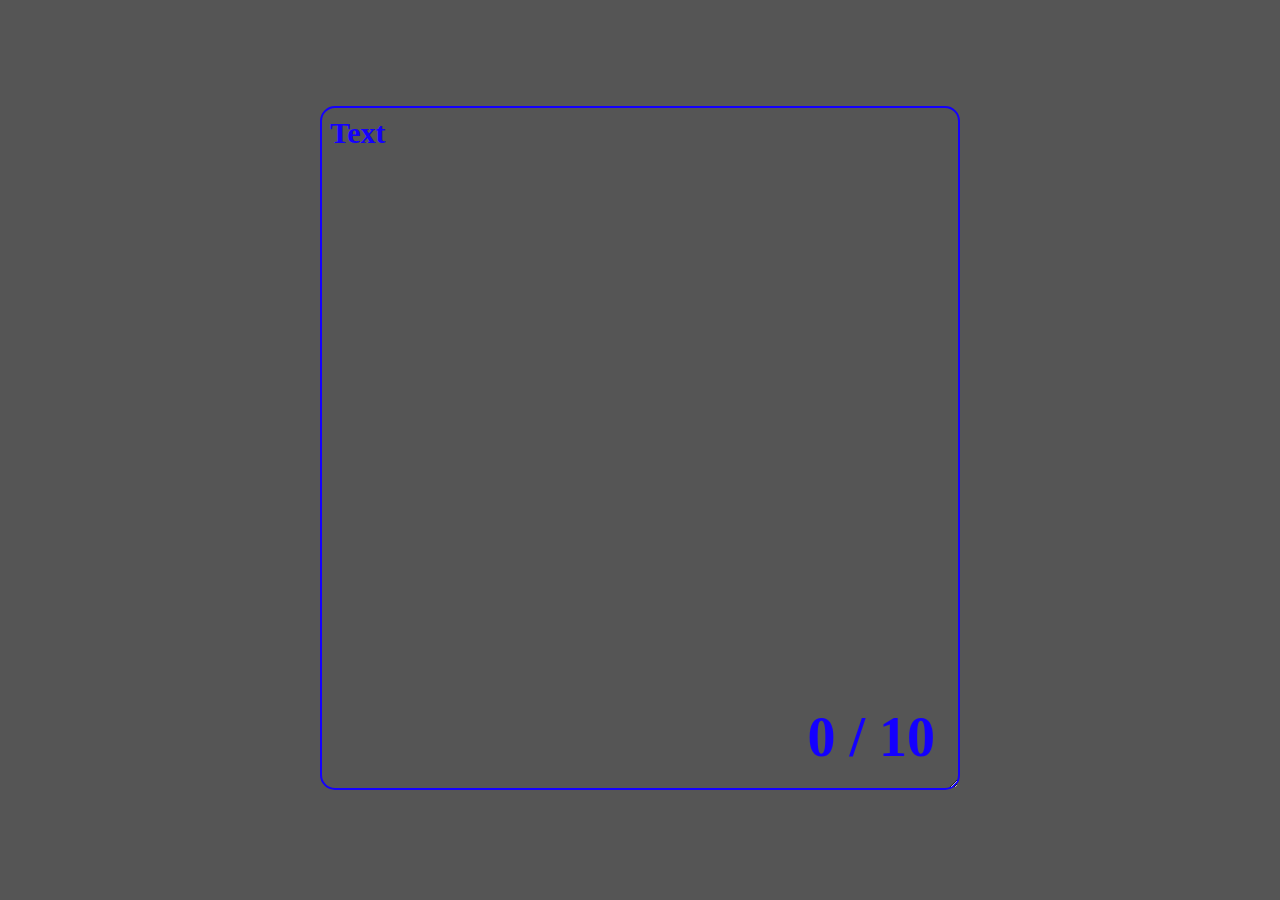
<file: Lesson_6/index.html>
<!DOCTYPE html>
<html lang="en">
<head>
    <meta charset="UTF-8">
    <meta name="viewport" content="width=device-width, initial-scale=1.0">
    <title>Document</title>
    <link rel="stylesheet" href="style.css">
</head>
<body>

    <div class="wrapper">
        <label for="textArea" id="textAreaLabel">Text</label>
        <textarea name="textArea" id="textArea" cols="30" rows="10"></textarea>
        <div class="limits">
            <span>0</span>
            <span>/</span>
            <span>10</span>
        </div>
    </div>

    <!-- <script src="app.js"></script> -->
    <script src="dom.js"></script>
</body>
</html>
</file>
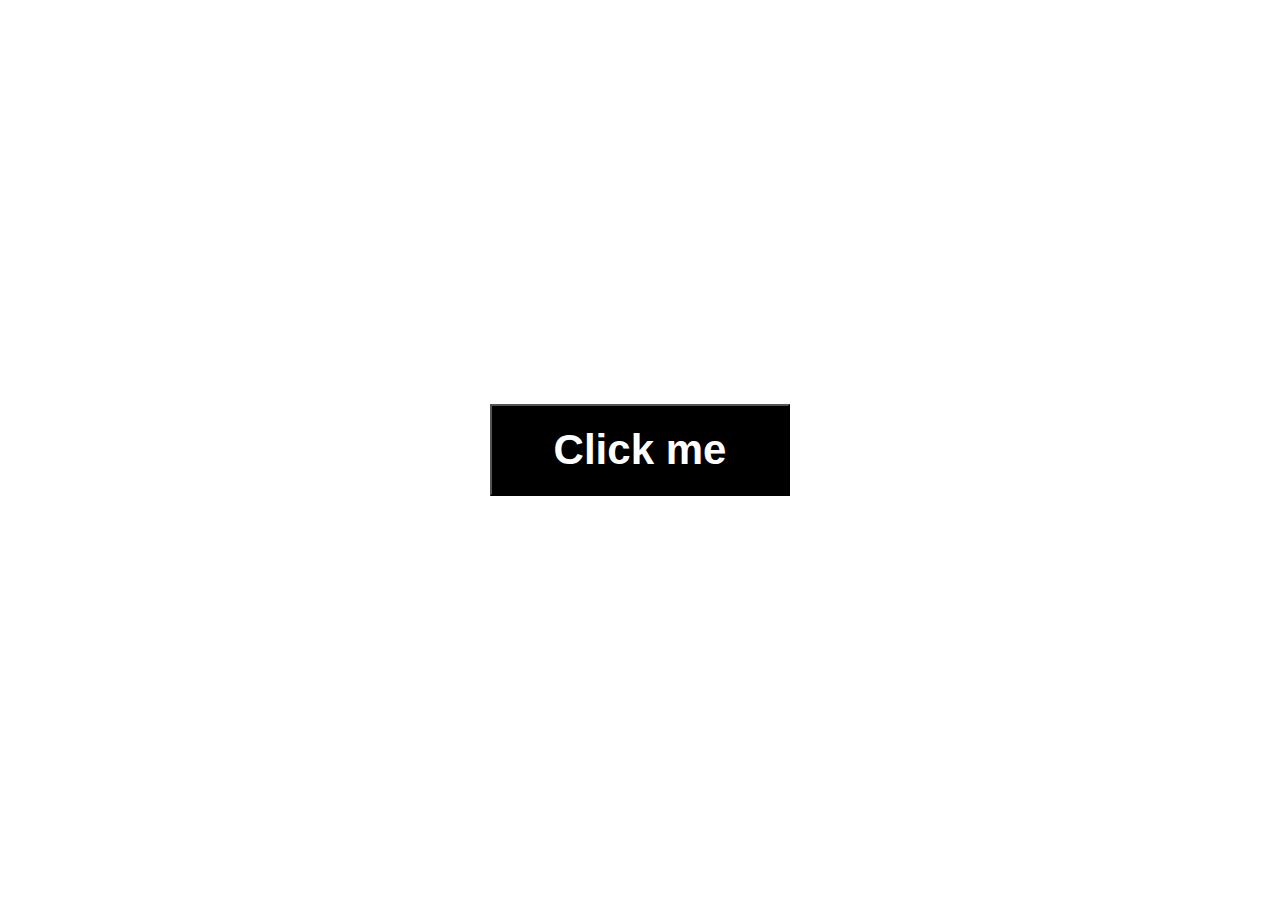
<file: Lesson_7/Main/index.html>
<!DOCTYPE html>
<html lang="en">
<head>
    <meta charset="UTF-8">
    <meta name="viewport" content="width=device-width, initial-scale=1.0">
    <title>Document</title>
    <script defer src="app.js"></script>
    <link rel="stylesheet" href="style.css">
</head>
<body>
    
    <button>Click me</button>
    
</body>
</html>
</file>
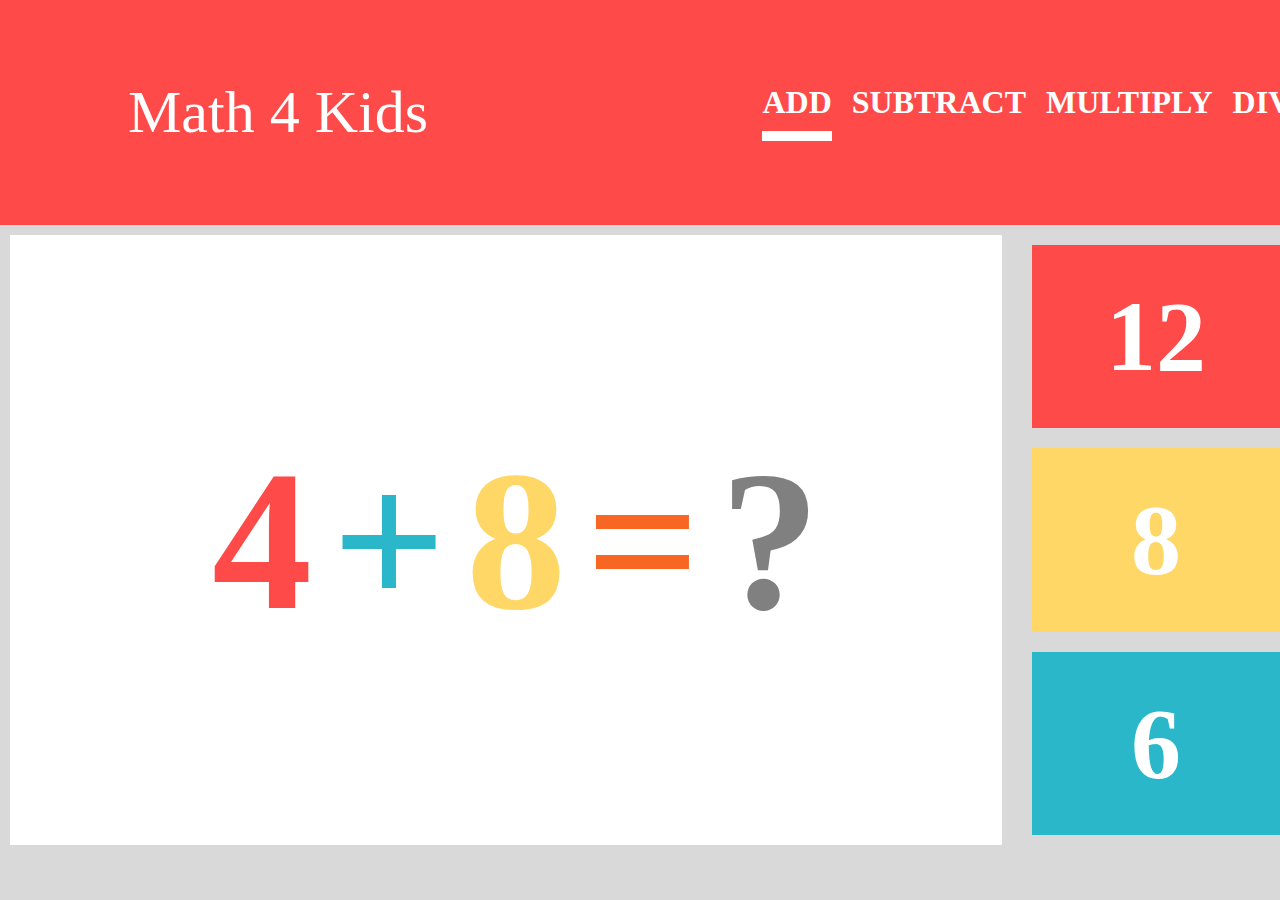
<file: Lesson_7/Math4Kids/index.html>
<!DOCTYPE html>
<html lang="en">
<head>
    <meta charset="UTF-8">
    <meta name="viewport" content="width=device-width, initial-scale=1.0">
    <title>Document</title>
    <link rel="stylesheet" href="style.css">
    <script defer src="app.js"></script>
</head>
<body>
    <div class="header">
        <div class="label">
            Math 4 Kids
        </div>
        <ul class="navigation">
            <!-- <li id="add" class="current">add</li>
            <li id="subtract">subtract</li>
            <li id="multiply">multiply</li>
            <li id="divide">divide</li> -->
        </ul>
    </div>
    <div class="wrapper">
        <div class="question">
          
        </div>
        <div class="answers">
            <div class="option">1</div>
            <div class="option">2</div>
            <div class="option">3</div>
        </div>
    </div>
</body>
</html>
</file>
<file: Lesson_6/style.css>
*{
    box-sizing: border-box;
}

body{
    background-color: #555;
    height: 100vh;
    width: 100vw;
    margin: 0;
    padding: 0;
    display: flex;
    align-items: center;
    justify-content: center;
}

.wrapper{
    position: relative;
    width: 50%;
}

.wrapper textarea{
    width: 100%;
    font-size: 50px;
    padding: 50px;
    background-color: transparent;
    border: 2px solid #1400FF;
    border-radius: 15px;
}

.wrapper label{
    position: absolute;
    top: 10px;
    left: 10px;
    font-size: 30px;
    color: #1400FF;
    font-weight: 800;
}

.wrapper .limits{
    position: absolute;
    right: 25px;
    bottom: 25px;
    font-size: 56px;
    color: #1400FF;
    font-weight: 800;
}
</file>
<file: Lesson_7/Main/style.css>
body{
    display: flex;
    align-items: center;
    justify-content: center;
    width: 100vw;
    height: 100vh;
    padding: 0;
    margin: 0;
    box-sizing: border-box;
}

button{
    padding: 20px;
    width: 300px;
    background-color: black;
    color: white;
    font-weight: 800;
    font-size: 42px;
}
</file>
<file: Lesson_7/Math4Kids/style.css>
* {
  padding: 0;
  margin: 0;
  box-sizing: border-box;
}

body {
  width: 100vw;
  height: 100vh;
  background-color: #d9d9d9;
}

.header {
  background-color: #FE4A49;
  height: 25%;
  width: 100%;
  display: flex;
  flex-direction: row;
  justify-content: space-between;
  align-items: center;
  padding: 0 10%;
  color: white;
}

.header .label {
  font-size: 60px;
}

.header .navigation {
  display: flex;
  width: 40%;
  font-size: 32px;
  list-style: none;
}

.header .navigation li {
  margin-left: 20px;
  text-transform: uppercase;
  font-weight: 800;
  cursor: pointer;
  padding-bottom: 10px;
}

.current{
    border-bottom: 10px solid white;
}

.wrapper{
    display: flex;
    height: 70%;
}

.wrapper .question{
    display: flex;
    background-color: white;
    margin: 10px;
    width: 80%;
    align-items: center;
    justify-content: center;
    font-size: 100px;
    font-weight: 900;
    
}

.wrapper .question h1{
    margin-left: 20px;
}

.wrapper .question h1:nth-child(1){
    color: #FE4A49;
}

.wrapper .question h1:nth-child(2){
    color: #2AB7CA;
}


.wrapper .question h1:nth-child(3){
    color: #FED766;
}


.wrapper .question h1:nth-child(4){
    color: #F86624;
}


.wrapper .question h1:nth-child(5){
    color: gray;
}


.wrapper .answers{
    display: flex;
    flex-direction: column;
    margin: 10px;
    width: 20%;
    font-size: 80px;
}

.wrapper .answers .option:nth-child(1){
    background-color: #FE4A49;
}

.wrapper .answers .option:nth-child(2){
    background-color: #FED766;
}

.wrapper .answers .option:nth-child(3){
    background-color: #2AB7CA;
}


.wrapper .answers .option{
    width: 100%;
    height: 100%;
    display: flex;
    align-items: center;
    justify-content: center;
    font-size: 100px;
    font-weight: 800;
    color: white;
    margin: 10px;
}
</file>
